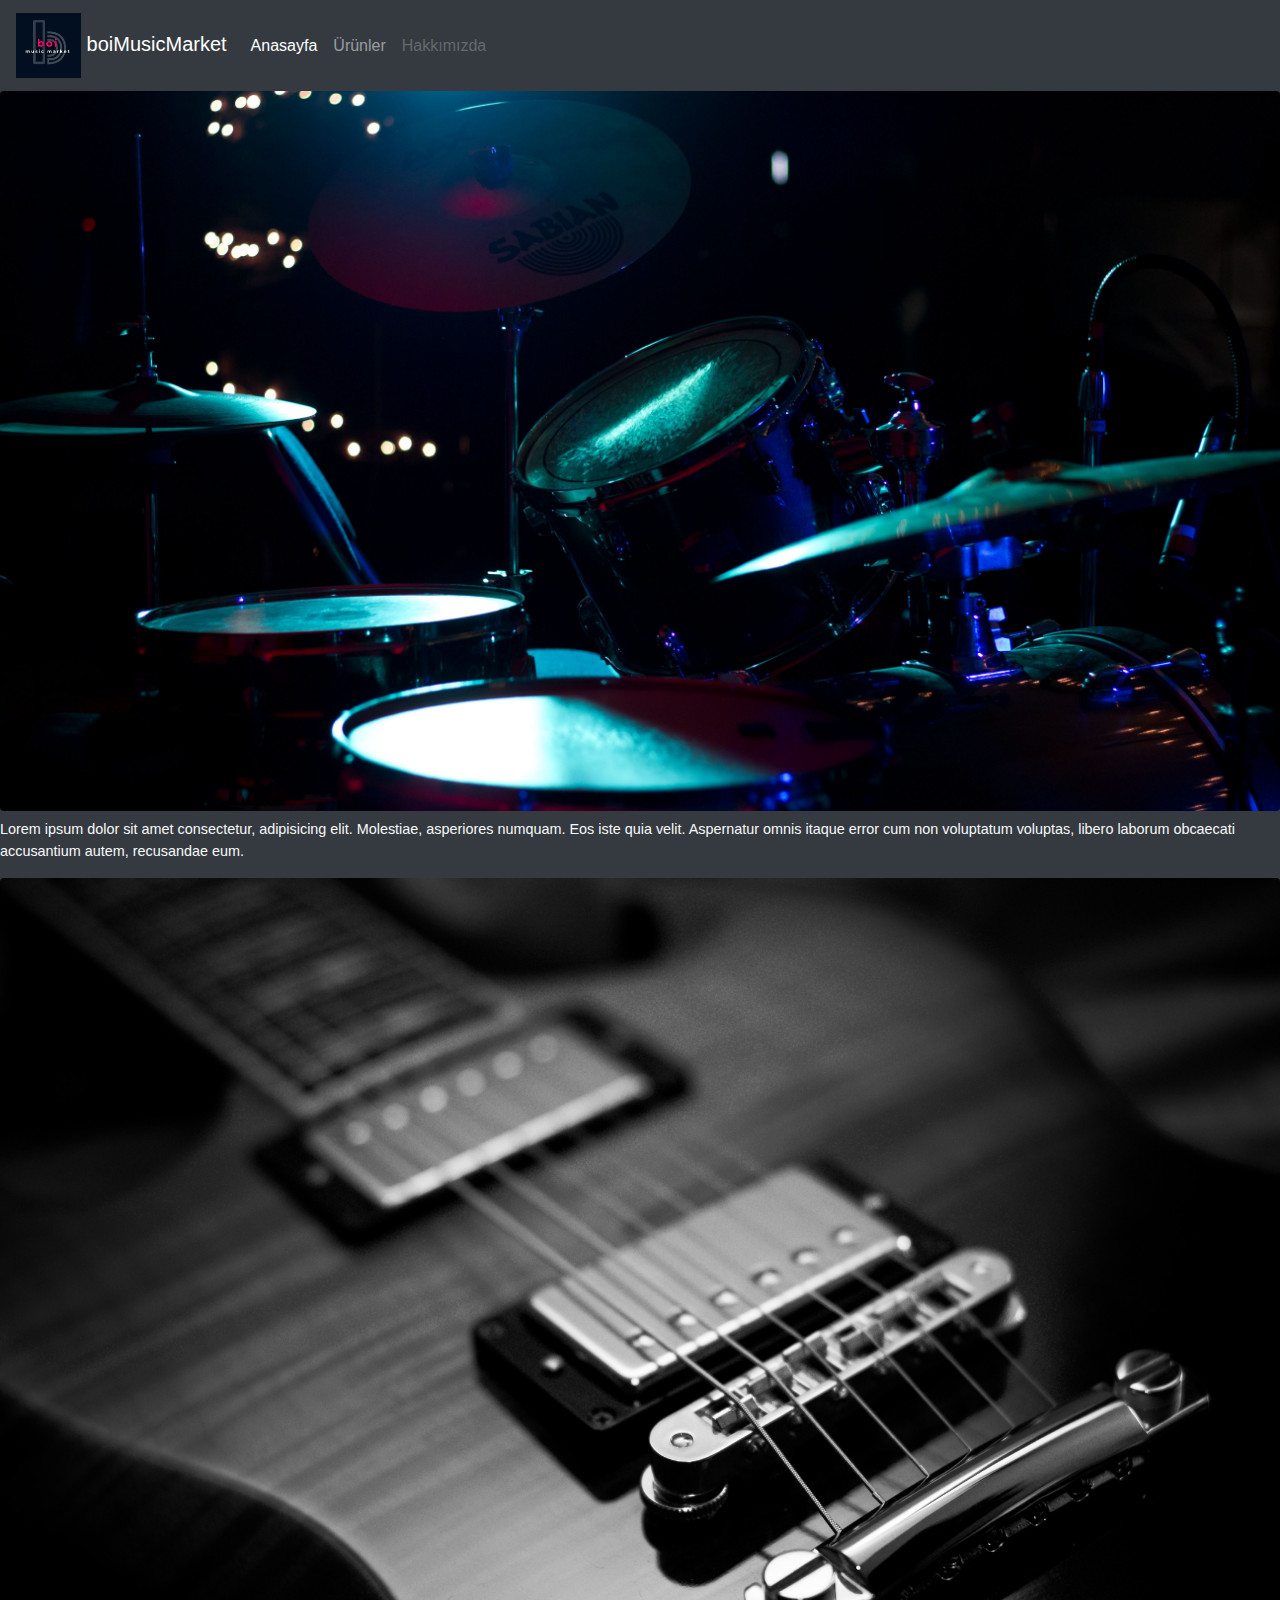
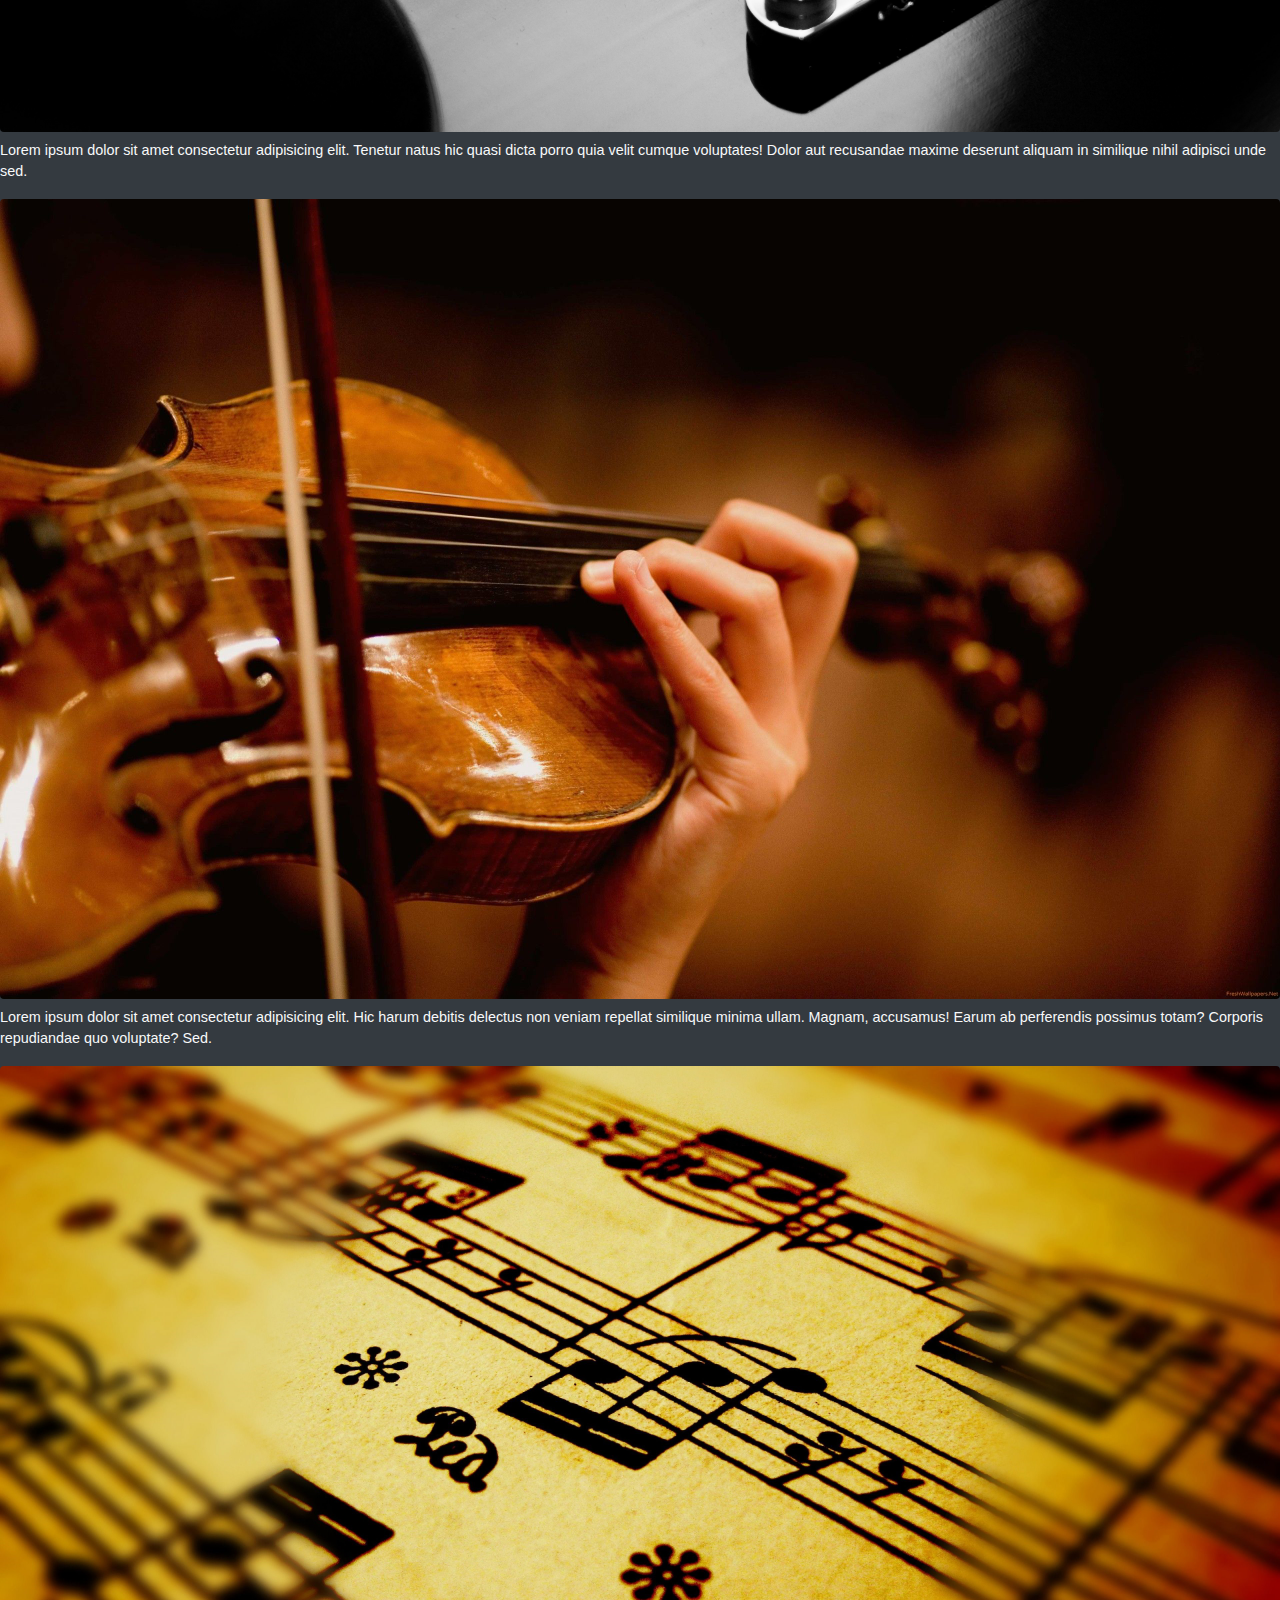
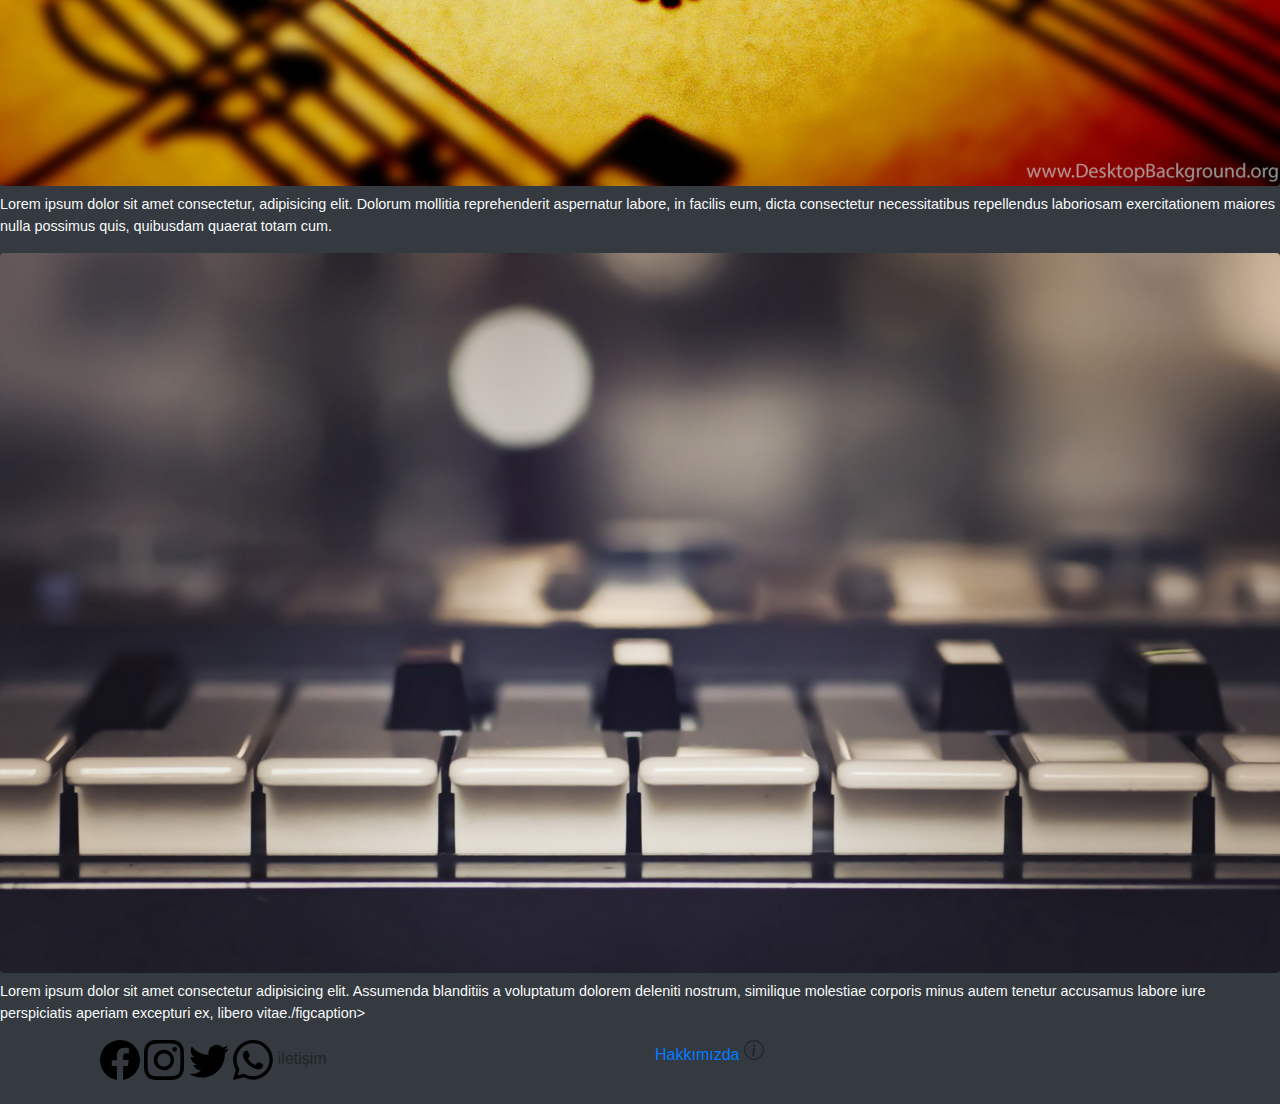
<file: index.html>
<!doctype html>
<html lang="en">
  <head>
    <!-- Required meta tags -->
    <meta charset="utf-8">
    <meta name="viewport" content="width=device-width, initial-scale=1, shrink-to-fit=no">
 
    <!-- Bootstrap CSS -->
    <link rel="stylesheet" href="https://cdn.jsdelivr.net/npm/bootstrap@4.0.0/dist/css/bootstrap.min.css" integrity="sha384-Gn5384xqQ1aoWXA+058RXPxPg6fy4IWvTNh0E263XmFcJlSAwiGgFAW/dAiS6JXm" crossorigin="anonymous">

    <title>boi MUSİC MARKET</title>
  </head>
  <body class="bg-dark">
   <!-- Image and text -->
   <nav class="navbar navbar-expand-lg navbar-dark bg-dark">
    <button class="navbar-toggler" type="button" data-toggle="collapse" data-target="#navbarTogglerDemo03" aria-controls="navbarTogglerDemo03" aria-expanded="false" aria-label="Toggle navigation">
      <span class="navbar-toggler-icon"></span>
    </button>
    <a class="navbar-brand " href="index.html">
        <img src="images/BOİ MUSİC MARKET.png" alt="" width="65" height="65">
        boiMusicMarket</a>
  
    <div class="collapse navbar-collapse" id="navbarTogglerDemo03">
      <ul class="navbar-nav mr-auto mt-2 mt-lg-0">
        <li class="nav-item active">
          <a class="nav-link" href="index.html">Anasayfa <span class="sr-only">(current)</span></a>
        </li>
        <li class="nav-item">
          <a class="nav-link" href="urunler.html">Ürünler</a>
        </li>
        <li class="nav-item">
          <a class="nav-link disabled" href="hakkimizda.html">Hakkımızda</a>
        </li>
      </ul>
     
    </div>
  </nav>
     
  <figure class="figure">
    <img src="images/bateri.jpg" class="figure-img img-fluid rounded" alt="A generic square placeholder image with rounded corners in a figure.">
    <figcaption class="figure-caption text-light">Lorem ipsum dolor sit amet consectetur, adipisicing elit. Molestiae, asperiores numquam. Eos iste quia velit. Aspernatur omnis itaque error cum non voluptatum voluptas, libero laborum obcaecati accusantium autem, recusandae eum.</figcaption>
  </figure>
  <figure class="figure">
    <img src="images/gitar1.png" class="figure-img img-fluid rounded" alt="A generic square placeholder image with rounded corners in a figure.">
    <figcaption class="figure-caption text-light">Lorem ipsum dolor sit amet consectetur adipisicing elit. Tenetur natus hic quasi dicta porro quia velit cumque voluptates! Dolor aut recusandae maxime deserunt aliquam in similique nihil adipisci unde sed.</figcaption>
  </figure>
  <figure class="figure">
    <img src="images/keman2.jpg" class="figure-img img-fluid rounded" alt="A generic square placeholder image with rounded corners in a figure.">
    <figcaption class="figure-caption text-light">Lorem ipsum dolor sit amet consectetur adipisicing elit. Hic harum debitis delectus non veniam repellat similique minima ullam. Magnam, accusamus! Earum ab perferendis possimus totam? Corporis repudiandae quo voluptate? Sed.</figcaption>
  </figure>
  <figure class="figure">
    <img src="images/sayfa.jpg" class="figure-img img-fluid rounded" alt="A generic square placeholder image with rounded corners in a figure.">
    <figcaption class="figure-caption text-light">Lorem ipsum dolor sit amet consectetur, adipisicing elit. Dolorum mollitia reprehenderit aspernatur labore, in facilis eum, dicta consectetur necessitatibus repellendus laboriosam exercitationem maiores nulla possimus quis, quibusdam quaerat totam cum.</figcaption>
  </figure>
  <figure class="figure">
    <img src="images/piano.jpg " class="figure-img img-fluid rounded" alt="A generic square placeholder image with rounded corners in a figure.">
    <figcaption class="figure-caption text-light">Lorem ipsum dolor sit amet consectetur adipisicing elit. Assumenda blanditiis a voluptatum dolorem deleniti nostrum, similique molestiae corporis minus autem tenetur accusamus labore iure perspiciatis aperiam excepturi ex, libero vitae./figcaption>
  </figure>
       
   

     <div class="container">
        <div class="row">
            <div class="col-md-6">
                <div class="col-md-6">
                   
                    <img width="40px" height="40px" src="icons/facebook.svg" alt="">
                  
                    <img width="40px" height="40px" src="icons/instagram.svg" alt="">
                    <img width="40px" height="40px" src="icons/twitter.svg" alt="">
                    <img width="40px" height="40px" src="icons/whatsapp.svg" alt="">
                    iletişim
                   
                </div>
                <br>
            </div> 
            <div  class="col-md-6">
                <a class="link-dark" href="hakkimizda.html">Hakkımızda</a>
                <svg xmlns="http://www.w3.org/2000/svg" width="20" height="20" fill="currentColor" class="bi bi-info-circle" viewBox="0 0 16 16">
                    <path d="M8 15A7 7 0 1 1 8 1a7 7 0 0 1 0 14zm0 1A8 8 0 1 0 8 0a8 8 0 0 0 0 16z"/>
                    <path d="m8.93 6.588-2.29.287-.082.38.45.083c.294.07.352.176.288.469l-.738 3.468c-.194.897.105 1.319.808 1.319.545 0 1.178-.252 1.465-.598l.088-.416c-.2.176-.492.246-.686.246-.275 0-.375-.193-.304-.533L8.93 6.588zM9 4.5a1 1 0 1 1-2 0 1 1 0 0 1 2 0z"/>
                  </svg>
            </div>

        </div>
     </div>
    
    <!-- Optional JavaScript -->
    <!-- jQuery first, then Popper.js, then Bootstrap JS -->
    <script src="https://code.jquery.com/jquery-3.2.1.slim.min.js" integrity="sha384-KJ3o2DKtIkvYIK3UENzmM7KCkRr/rE9/Qpg6aAZGJwFDMVNA/GpGFF93hXpG5KkN" crossorigin="anonymous"></script>
    <script src="https://cdn.jsdelivr.net/npm/popper.js@1.12.9/dist/umd/popper.min.js" integrity="sha384-ApNbgh9B+Y1QKtv3Rn7W3mgPxhU9K/ScQsAP7hUibX39j7fakFPskvXusvfa0b4Q" crossorigin="anonymous"></script>
    <script src="https://cdn.jsdelivr.net/npm/bootstrap@4.0.0/dist/js/bootstrap.min.js" integrity="sha384-JZR6Spejh4U02d8jOt6vLEHfe/JQGiRRSQQxSfFWpi1MquVdAyjUar5+76PVCmYl" crossorigin="anonymous"></script>
  </body>
</html>
</file>
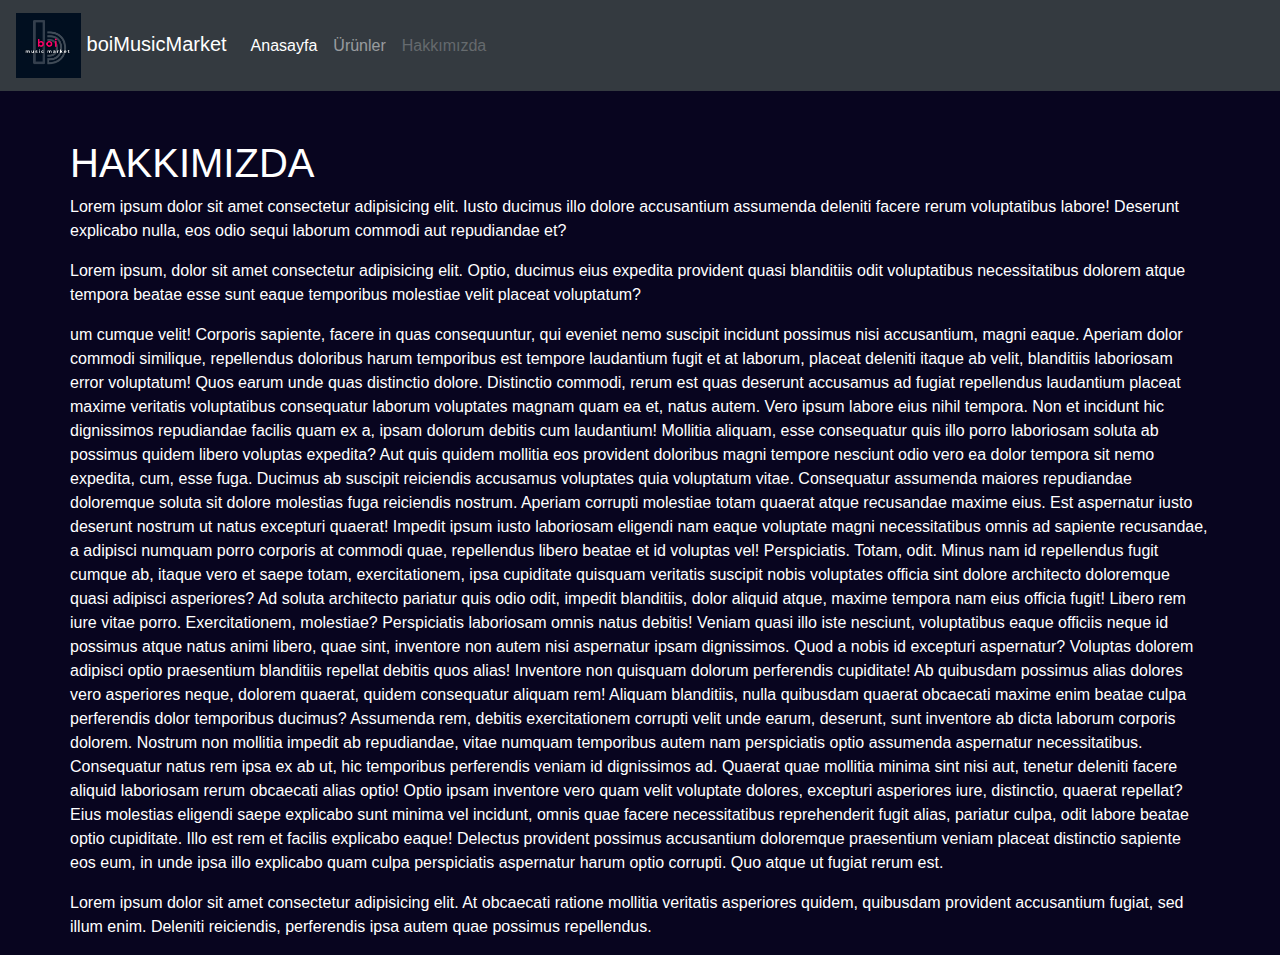
<file: hakkimizda.html>
<!doctype html>
<html lang="en">
  <head>
    <!-- Required meta tags -->
    <meta charset="utf-8">
    <meta name="viewport" content="width=device-width, initial-scale=1, shrink-to-fit=no">
 
    <!-- Bootstrap CSS -->
    <link rel="stylesheet" href="https://cdn.jsdelivr.net/npm/bootstrap@4.0.0/dist/css/bootstrap.min.css" integrity="sha384-Gn5384xqQ1aoWXA+058RXPxPg6fy4IWvTNh0E263XmFcJlSAwiGgFAW/dAiS6JXm" crossorigin="anonymous">
    <link rel="stylesheet" href="style.css">
    <title>boi MUSİC MARKET</title>
  </head>
  <body >
   <!-- Image and text -->
   <nav class="navbar navbar-expand-lg navbar-dark bg-dark">
    <button class="navbar-toggler" type="button" data-toggle="collapse" data-target="#navbarTogglerDemo03" aria-controls="navbarTogglerDemo03" aria-expanded="false" aria-label="Toggle navigation">
      <span class="navbar-toggler-icon"></span>
    </button>
    <a class="navbar-brand " href="#">
        <img src="images/BOİ MUSİC MARKET.png" alt="" width="65" height="65">
        boiMusicMarket</a>
  
    <div class="collapse navbar-collapse" id="navbarTogglerDemo03">
      <ul class="navbar-nav mr-auto mt-2 mt-lg-0">
        <li class="nav-item active">
          <a class="nav-link" href="index.html">Anasayfa <span class="sr-only">(current)</span></a>
        </li>
        <li class="nav-item">
          <a class="nav-link" href="urunler.html">Ürünler</a>
        </li>
        <li class="nav-item">
          <a class="nav-link disabled" href="hakkimizda.html">Hakkımızda</a>
        </li>
      </ul>
     
    </div>
  </nav>

  <div  class="container mt-5">
    <div class="row ">
        <p class="h1"> HAKKIMIZDA</p>
        <p>Lorem ipsum dolor sit amet consectetur adipisicing elit. Iusto ducimus illo dolore accusantium assumenda deleniti facere rerum voluptatibus labore! Deserunt explicabo nulla, eos odio sequi laborum commodi aut repudiandae et?</p>
         <p>Lorem ipsum, dolor sit amet consectetur adipisicing elit. Optio, ducimus eius expedita provident quasi blanditiis odit voluptatibus necessitatibus dolorem atque tempora beatae esse sunt eaque temporibus molestiae velit placeat voluptatum?</p>
        <p>um cumque velit! Corporis sapiente, facere in quas consequuntur, qui eveniet nemo suscipit incidunt possimus nisi accusantium, magni eaque.
        Aperiam dolor commodi similique, repellendus doloribus harum temporibus est tempore laudantium fugit et at laborum, placeat deleniti itaque ab velit, blanditiis laboriosam error voluptatum! Quos earum unde quas distinctio dolore.
        Distinctio commodi, rerum est quas deserunt accusamus ad fugiat repellendus laudantium placeat maxime veritatis voluptatibus consequatur laborum voluptates magnam quam ea et, natus autem. Vero ipsum labore eius nihil tempora.
        Non et incidunt hic dignissimos repudiandae facilis quam ex a, ipsam dolorum debitis cum laudantium! Mollitia aliquam, esse consequatur quis illo porro laboriosam soluta ab possimus quidem libero voluptas expedita?
        Aut quis quidem mollitia eos provident doloribus magni tempore nesciunt odio vero ea dolor tempora sit nemo expedita, cum, esse fuga. Ducimus ab suscipit reiciendis accusamus voluptates quia voluptatum vitae.
        Consequatur assumenda maiores repudiandae doloremque soluta sit dolore molestias fuga reiciendis nostrum. Aperiam corrupti molestiae totam quaerat atque recusandae maxime eius. Est aspernatur iusto deserunt nostrum ut natus excepturi quaerat!
        Impedit ipsum iusto laboriosam eligendi nam eaque voluptate magni necessitatibus omnis ad sapiente recusandae, a adipisci numquam porro corporis at commodi quae, repellendus libero beatae et id voluptas vel! Perspiciatis.
        Totam, odit. Minus nam id repellendus fugit cumque ab, itaque vero et saepe totam, exercitationem, ipsa cupiditate quisquam veritatis suscipit nobis voluptates officia sint dolore architecto doloremque quasi adipisci asperiores?
        Ad soluta architecto pariatur quis odio odit, impedit blanditiis, dolor aliquid atque, maxime tempora nam eius officia fugit! Libero rem iure vitae porro. Exercitationem, molestiae? Perspiciatis laboriosam omnis natus debitis!
        Veniam quasi illo iste nesciunt, voluptatibus eaque officiis neque id possimus atque natus animi libero, quae sint, inventore non autem nisi aspernatur ipsam dignissimos. Quod a nobis id excepturi aspernatur?
        Voluptas dolorem adipisci optio praesentium blanditiis repellat debitis quos alias! Inventore non quisquam dolorum perferendis cupiditate! Ab quibusdam possimus alias dolores vero asperiores neque, dolorem quaerat, quidem consequatur aliquam rem!
        Aliquam blanditiis, nulla quibusdam quaerat obcaecati maxime enim beatae culpa perferendis dolor temporibus ducimus? Assumenda rem, debitis exercitationem corrupti velit unde earum, deserunt, sunt inventore ab dicta laborum corporis dolorem.
        Nostrum non mollitia impedit ab repudiandae, vitae numquam temporibus autem nam perspiciatis optio assumenda aspernatur necessitatibus. Consequatur natus rem ipsa ex ab ut, hic temporibus perferendis veniam id dignissimos ad.
        Quaerat quae mollitia minima sint nisi aut, tenetur deleniti facere aliquid laboriosam rerum obcaecati alias optio! Optio ipsam inventore vero quam velit voluptate dolores, excepturi asperiores iure, distinctio, quaerat repellat?
        Eius molestias eligendi saepe explicabo sunt minima vel incidunt, omnis quae facere necessitatibus reprehenderit fugit alias, pariatur culpa, odit labore beatae optio cupiditate. Illo est rem et facilis explicabo eaque!
        Delectus provident possimus accusantium doloremque praesentium veniam placeat distinctio sapiente eos eum, in unde ipsa illo explicabo quam culpa perspiciatis aspernatur harum optio corrupti. Quo atque ut fugiat rerum est.</p>          
        <p>Lorem ipsum dolor sit amet consectetur adipisicing elit. At obcaecati ratione mollitia veritatis asperiores quidem, quibusdam provident accusantium fugiat, sed illum enim. Deleniti reiciendis, perferendis ipsa autem quae possimus repellendus.</p>
    </div>
   </div>
 
    <!-- Optional JavaScript -->
    <!-- jQuery first, then Popper.js, then Bootstrap JS -->
    <script src="https://code.jquery.com/jquery-3.2.1.slim.min.js" integrity="sha384-KJ3o2DKtIkvYIK3UENzmM7KCkRr/rE9/Qpg6aAZGJwFDMVNA/GpGFF93hXpG5KkN" crossorigin="anonymous"></script>
    <script src="https://cdn.jsdelivr.net/npm/popper.js@1.12.9/dist/umd/popper.min.js" integrity="sha384-ApNbgh9B+Y1QKtv3Rn7W3mgPxhU9K/ScQsAP7hUibX39j7fakFPskvXusvfa0b4Q" crossorigin="anonymous"></script>
    <script src="https://cdn.jsdelivr.net/npm/bootstrap@4.0.0/dist/js/bootstrap.min.js" integrity="sha384-JZR6Spejh4U02d8jOt6vLEHfe/JQGiRRSQQxSfFWpi1MquVdAyjUar5+76PVCmYl" crossorigin="anonymous"></script>
  </body>
</html>
</file>
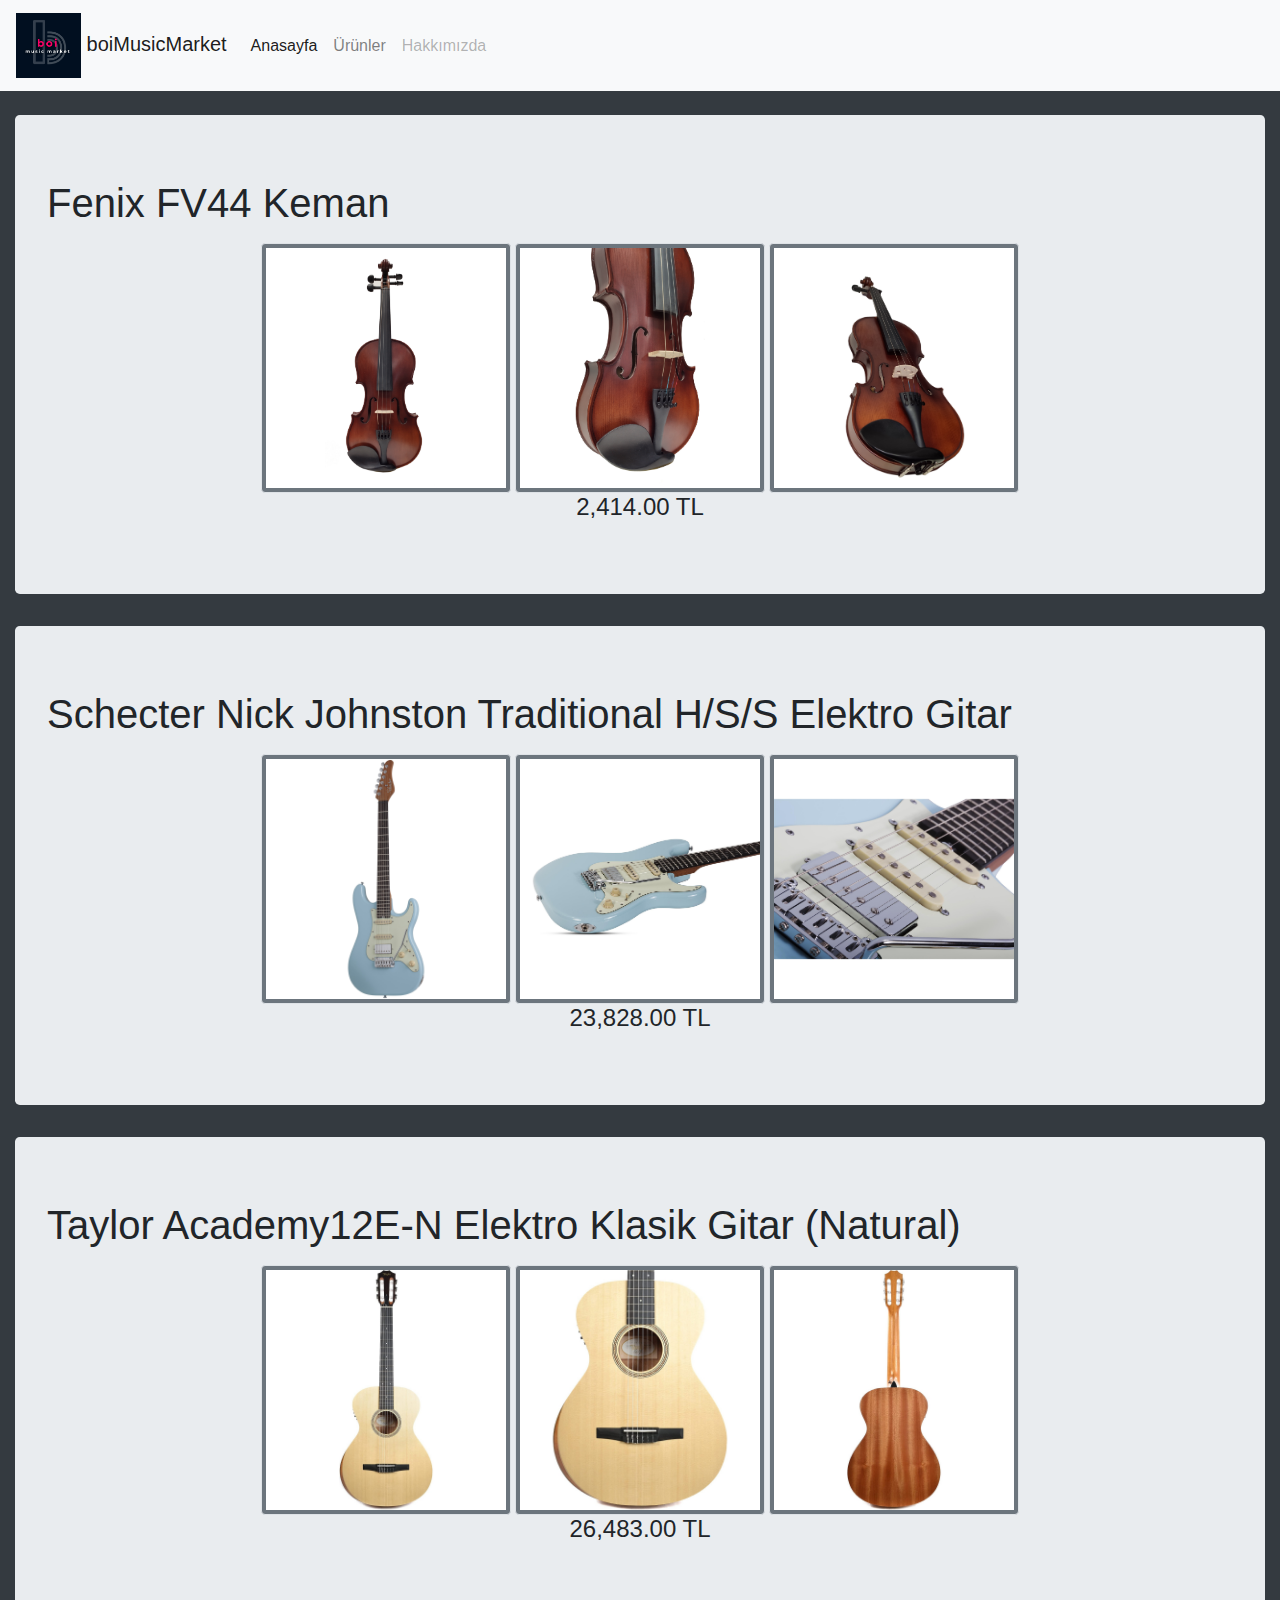
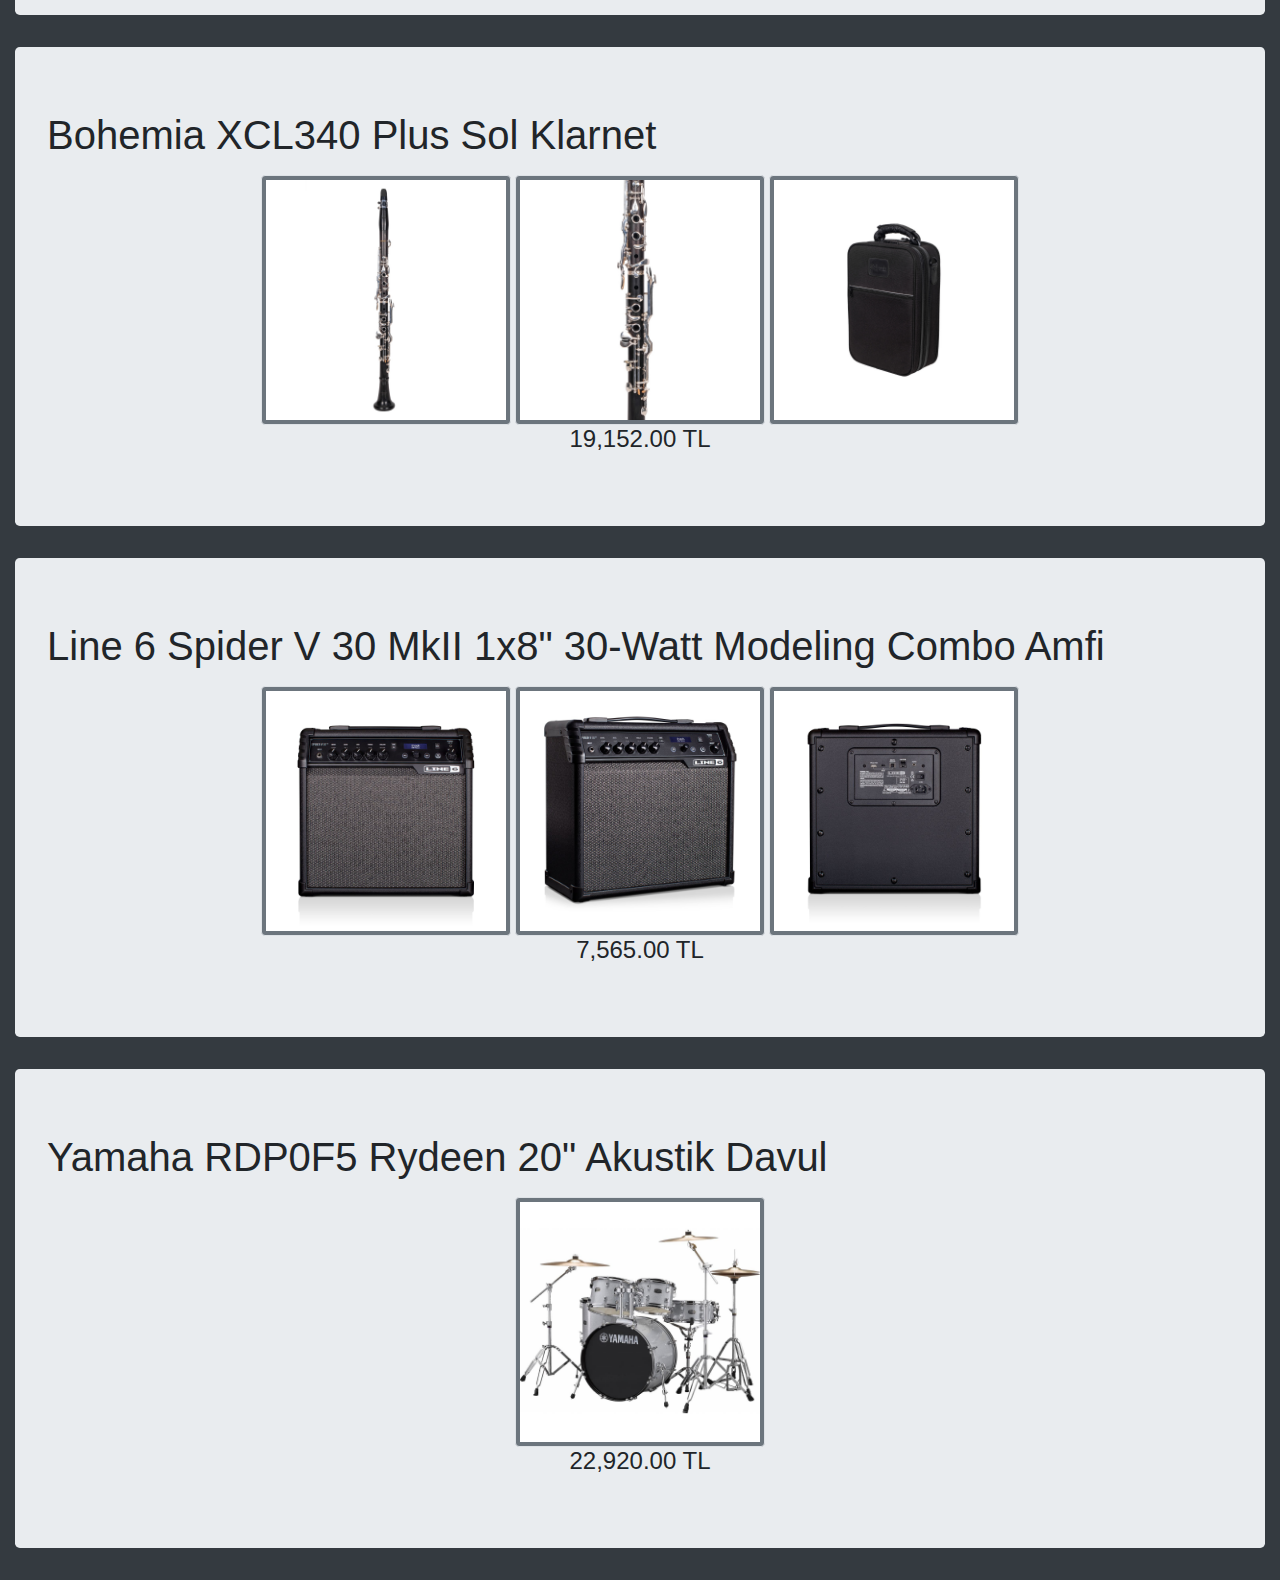
<file: urunler.html>
<!doctype html>
<html lang="en">
  <head>
    <!-- Required meta tags -->
    <meta charset="utf-8">
    <meta name="viewport" content="width=device-width, initial-scale=1, shrink-to-fit=no">
 
    <!-- Bootstrap CSS -->
    <link rel="stylesheet" href="https://cdn.jsdelivr.net/npm/bootstrap@4.0.0/dist/css/bootstrap.min.css" integrity="sha384-Gn5384xqQ1aoWXA+058RXPxPg6fy4IWvTNh0E263XmFcJlSAwiGgFAW/dAiS6JXm" crossorigin="anonymous">

    <title>boi MUSİC MARKET</title>
  </head>
  <body class="bg-dark" >
   <!-- Image and text -->
   <nav class="navbar navbar-expand-lg navbar-light bg-light">
    <button class="navbar-toggler" type="button" data-toggle="collapse" data-target="#navbarTogglerDemo03" aria-controls="navbarTogglerDemo03" aria-expanded="false" aria-label="Toggle navigation">
      <span class="navbar-toggler-icon"></span>
    </button>
    <a class="navbar-brand " href="index.html">
        <img src="images/BOİ MUSİC MARKET.png" alt="" width="65" height="65">
        boiMusicMarket</a>
  
    <div class="collapse navbar-collapse" id="navbarTogglerDemo03">
      <ul class="navbar-nav mr-auto mt-2 mt-lg-0">
        <li class="nav-item active">
          <a class="nav-link" href="index.html">Anasayfa <span class="sr-only">(current)</span></a>
        </li>
        <li class="nav-item">
          <a class="nav-link" href="urunler.html">Ürünler</a>
        </li>
        <li class="nav-item">
          <a class="nav-link disabled" href="hakkimizda.html">Hakkımızda</a>
        </li>
      </ul>
     
    </div>
  </nav>

  <div class="container-fluid mt-4">
    <div class="jumbotron">
      <h1 class="text-capitalize">Fenix FV44 Keman </h1>
      <p class="clearfix"></p>
      <div class="text-center">
        <img src="images/fenix.jpg" width="250px" height="300px" class=" img-thumbnail bg-secondary " alt="...">
        <img src="images/fenix1.jpg" width="250px" height="300px" class=" img-thumbnail bg-secondary" alt="...">
        <img src="images/fenix2.jpg" width="250px" height="300px" class=" img-thumbnail bg-secondary" alt="...">
       <br>
        <h4>2,414.00 TL</h4>
      </div>
    </div>
  </div>
  <div class="container-fluid mt-4">
    <div class="jumbotron">
      <h1 class="text-capitalize">Schecter Nick Johnston Traditional H/S/S Elektro Gitar </h1>
      <p class="clearfix"></p>
      <div class="text-center">
        <img src="images/schet1.jpg" width="250px" height="300px" class=" img-thumbnail bg-secondary" alt="...">
        <img src="images/sch2.jpg" width="250px" height="300px" class=" img-thumbnail bg-secondary" alt="...">
        <img src="images/sch3.jpg" width="250px" height="300px" class=" img-thumbnail bg-secondary" alt="...">
       <br>
        <h4>23,828.00 TL</h4>
      </div>
    </div>
  </div>
  <div class="container-fluid mt-4">
    <div class="jumbotron">
      <h1 class="text-capitalize">Taylor Academy12E-N Elektro Klasik Gitar (Natural)</h1>
      <p class="clearfix"></p>
      <div class="text-center">
        <img src="images/taylor.jpg" width="250px" height="300px" class=" img-thumbnail bg-secondary" alt="...">
        <img src="images/taylor1.jpg" width="250px" height="300px" class=" img-thumbnail bg-secondary" alt="...">
        <img src="images/taylor2.jpg" width="250px" height="300px" class=" img-thumbnail bg-secondary" alt="...">
       <br>
        <h4>26,483.00 TL</h4>
      </div>
    </div>
  </div>
  <div class="container-fluid mt-4">
    <div class="jumbotron">
      <h1 class="text-capitalize">Bohemia XCL340 Plus Sol Klarnet</h1>
      <p class="clearfix"></p>
      <div class="text-center">
        <img src="images/bohem.jpg" width="250px" height="300px" class=" img-thumbnail bg-secondary" alt="...">
        <img src="images/bohem1.jpg" width="250px" height="300px" class=" img-thumbnail bg-secondary" alt="...">
        <img src="images/bohem2.jpg" width="250px" height="300px" class=" img-thumbnail bg-secondary" alt="...">
       <br>
        <h4>19,152.00 TL</h4>
      </div>
    </div>
  </div>
  <div class="container-fluid mt-4">
    <div class="jumbotron">
      <h1 class="text-capitalize">Line 6 Spider V 30 MkII 1x8" 30-watt Modeling Combo Amfi </h1>
      <p class="clearfix"></p>
      <div class="text-center">
        <img src="images/line.jpg" width="250px" height="300px" class=" img-thumbnail bg-secondary" alt="...">
        <img src="images/line1.jpg" width="250px" height="300px" class=" img-thumbnail bg-secondary" alt="...">
        <img src="images/line2.jpg" width="250px" height="300px" class=" img-thumbnail bg-secondary" alt="...">
       <br>
        <h4>7,565.00 TL</h4>
      </div>
    </div>
  </div>
  
  <div class="container-fluid mt-4">
    <div class="jumbotron">
      <h1 class="text-capitalize">Yamaha RDP0F5 Rydeen 20" Akustik Davul </h1>
      <p class="clearfix"></p>
      <div class="text-center">
        <img src="images/bat1.jpg" width="250px" height="300px" class=" img-thumbnail bg-secondary" alt="...">
       
       <br>
        <h4>22,920.00 TL</h4>
      </div>
    </div>
  </div>
  
    
    <!-- Optional JavaScript -->
    <!-- jQuery first, then Popper.js, then Bootstrap JS -->
    <script src="https://code.jquery.com/jquery-3.2.1.slim.min.js" integrity="sha384-KJ3o2DKtIkvYIK3UENzmM7KCkRr/rE9/Qpg6aAZGJwFDMVNA/GpGFF93hXpG5KkN" crossorigin="anonymous"></script>
    <script src="https://cdn.jsdelivr.net/npm/popper.js@1.12.9/dist/umd/popper.min.js" integrity="sha384-ApNbgh9B+Y1QKtv3Rn7W3mgPxhU9K/ScQsAP7hUibX39j7fakFPskvXusvfa0b4Q" crossorigin="anonymous"></script>
    <script src="https://cdn.jsdelivr.net/npm/bootstrap@4.0.0/dist/js/bootstrap.min.js" integrity="sha384-JZR6Spejh4U02d8jOt6vLEHfe/JQGiRRSQQxSfFWpi1MquVdAyjUar5+76PVCmYl" crossorigin="anonymous"></script>
  </body>
</html>
</file>
<file: style.css>
body{
    background-color: rgb(8, 5, 31);
}


.yukseklik{
    height: 750px;
    width: 100%;

}


p{
    color: white;
}

.h1{
    color: white;
}
</file>
